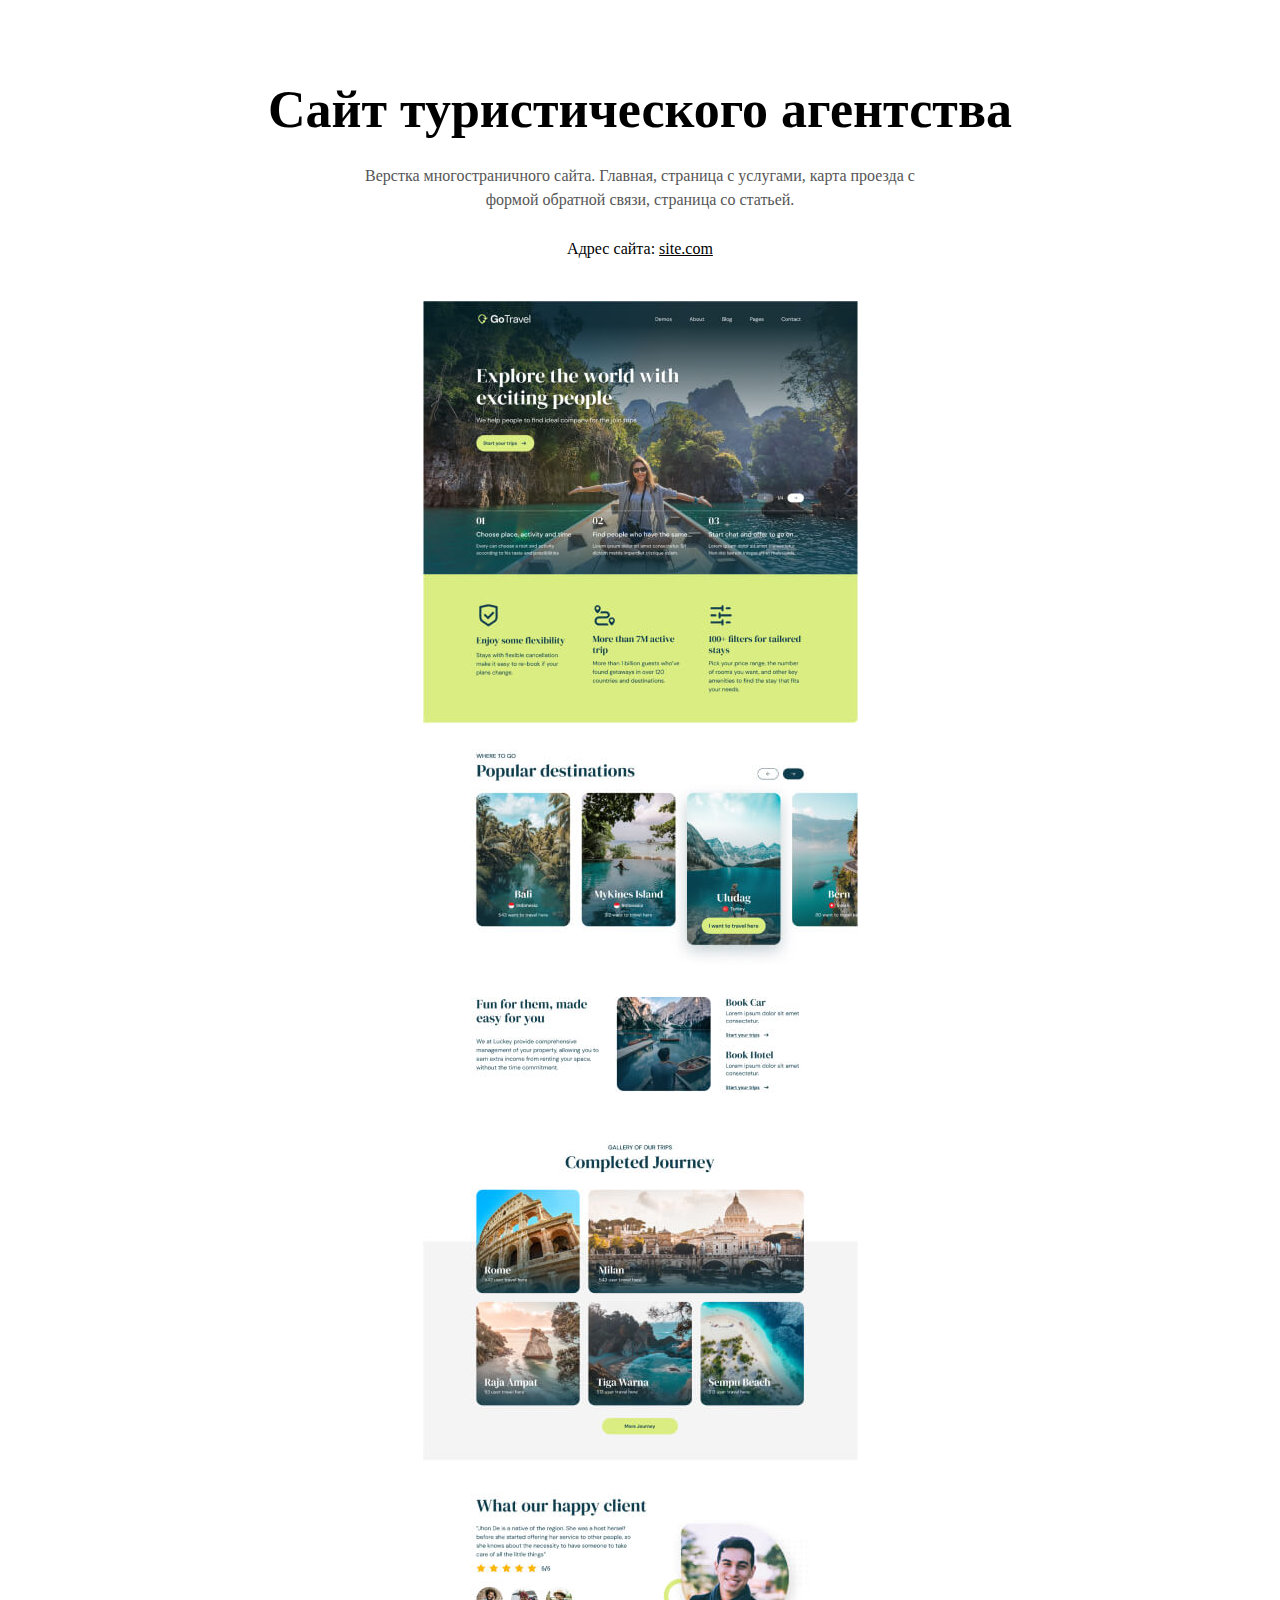
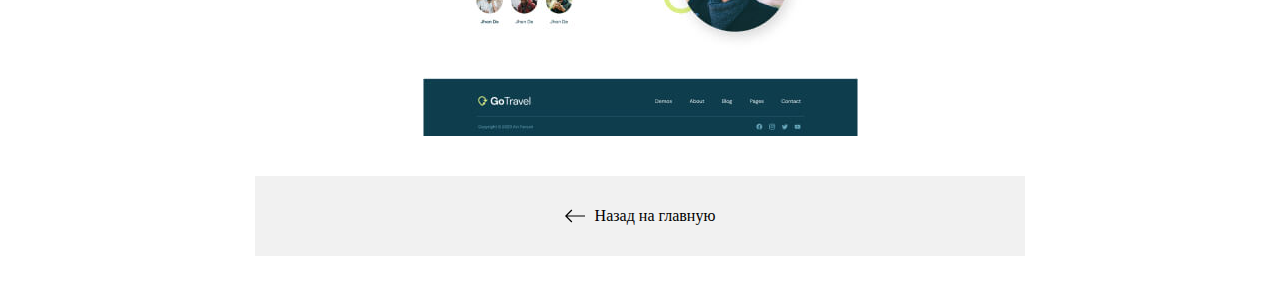
<file: portfolio html/go-travel.html>
<!DOCTYPE html>
<html lang="en">
<head>
    <meta charset="UTF-8">
    <meta name="viewport" content="width=device-width, initial-scale=1.0">
    <title>Сайт туристического агентства</title>
    <link rel="stylesheet" href="./css/reset.css">
    <link rel="stylesheet" href="./css/main.css">
    <link rel="stylesheet" href="./css/media.css">

    <link rel="icon" type="image/x-icon" href="./img/icons/favicon.svg">
    <link rel="apple-touch-icon" sizes="180x180" href="./img/icons/apple-touch-icon.png">
</head>
<body>
    <article class="inner-page">
        <div class="container">
            <div class="inner-page-details">
                <h1 class="inner-page-title">Сайт туристического агентства</h1>
    
                <div class="inner-page-text">
                    <p>
                        Верстка многостраничного сайта. Главная, страница с услугами, карта проезда с формой обратной связи,
                        страница со
                        статьей.
                    </p>
                    <p class="inner-page-link">Адрес сайта: <a href="#!" target="_blank">site.com</a></p>
                </div>
            </div>
            <img class="inner-page-img" src="./img/projects/project-go-travel.jpg"
                srcset="./img/projects/project-go-travel@2x.jpg 2x" alt="Сайт туристического агентства">
        </div>
    
    
        <a class="inner-page-backlink" href="./index.html">
            <img src="./img/icons/arrow-left.svg" alt="Назад на главную">
            Назад на главную</a>
    </article>
</body>
</html>
</file>
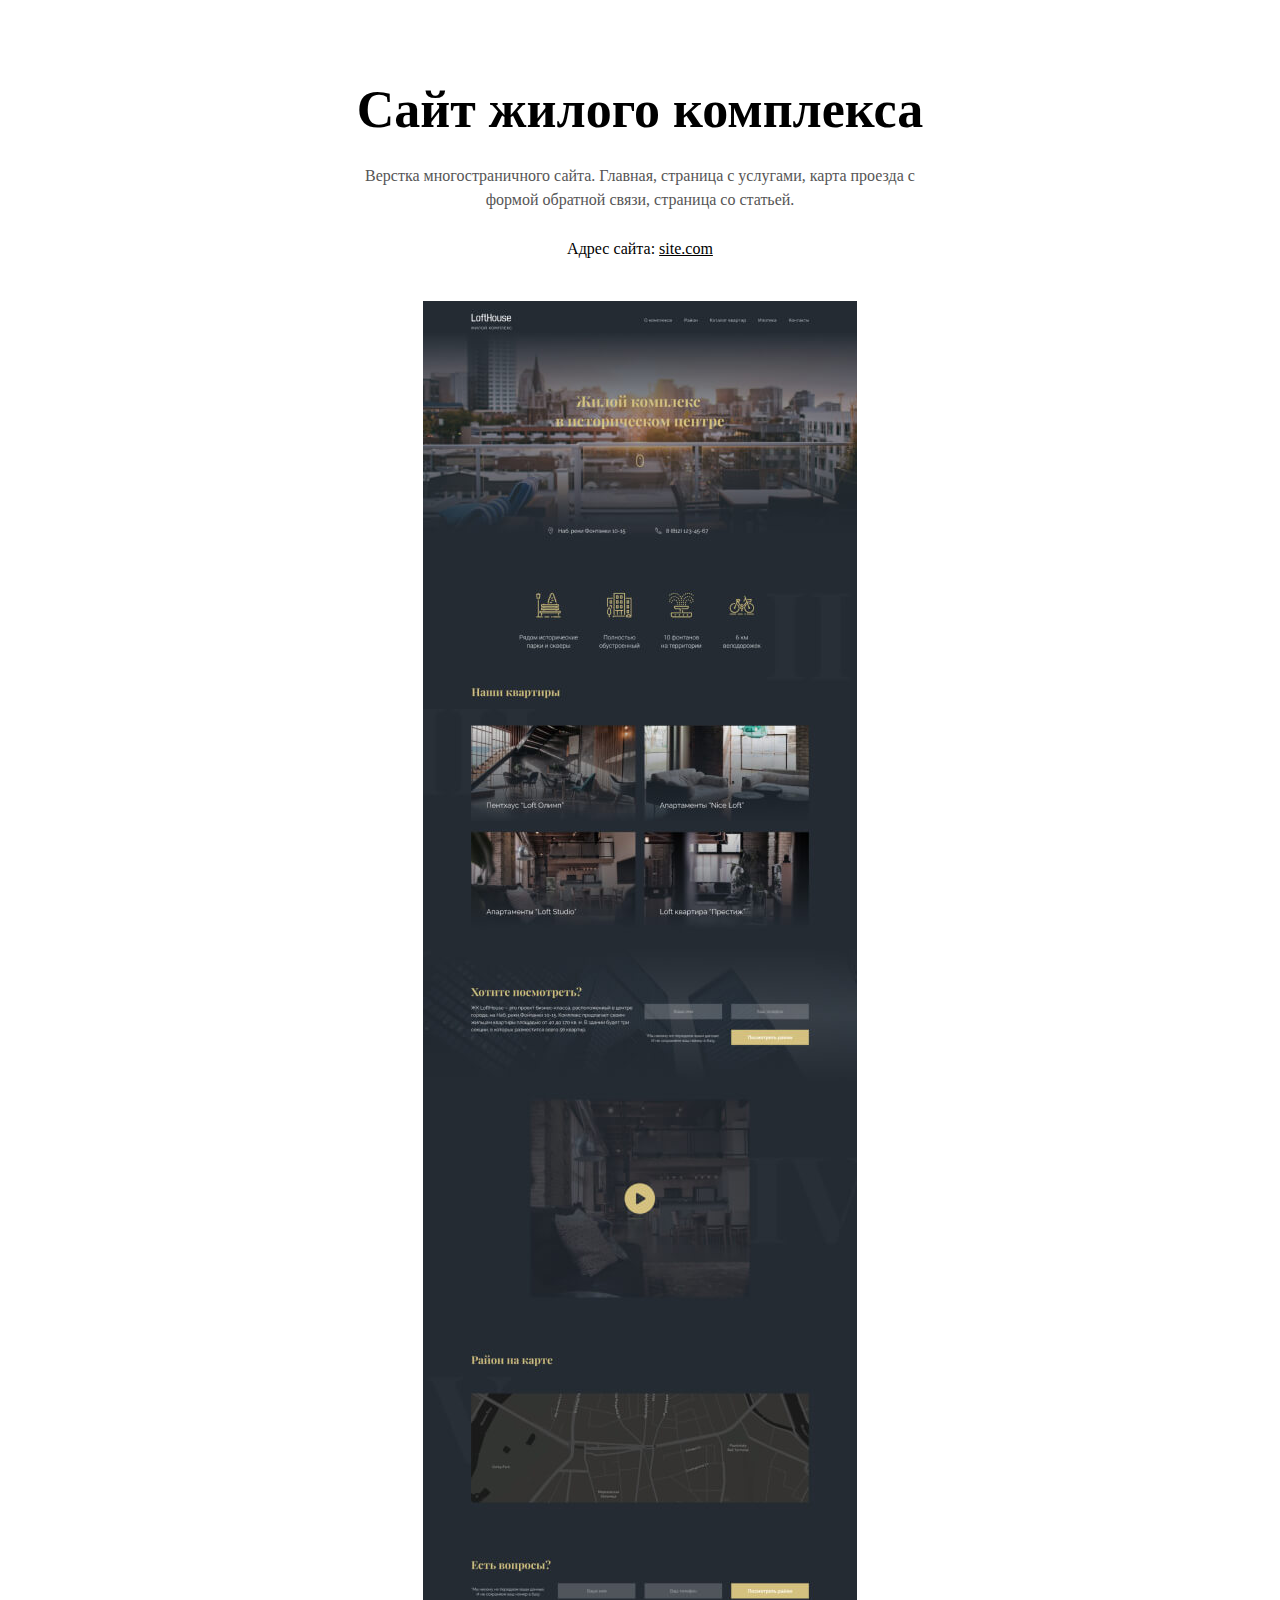
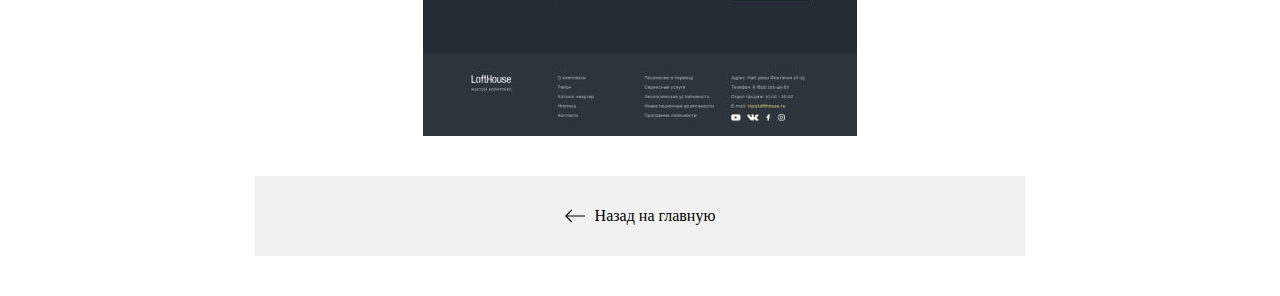
<file: portfolio html/lofthouse.html>
<!DOCTYPE html>
<html lang="en">

<head>
    <meta charset="UTF-8">
    <meta name="viewport" content="width=device-width, initial-scale=1.0">
    <title>Сайт жилого комплекса</title>
    <link rel="stylesheet" href="./css/reset.css">
    <link rel="stylesheet" href="./css/main.css">
    <link rel="stylesheet" href="./css/media.css">

    <link rel="icon" type="image/x-icon" href="./img/icons/favicon.svg">
    <link rel="apple-touch-icon" sizes="180x180" href="./img/icons/apple-touch-icon.png">
</head>

<body>
    <article class="inner-page">
        <div class="container">
            <div class="inner-page-details">
                <h1 class="inner-page-title">Сайт жилого комплекса</h1>

                <div class="inner-page-text">
                    <p>
                        Верстка многостраничного сайта. Главная, страница с услугами, карта проезда с формой обратной
                        связи,
                        страница со
                        статьей.
                    </p>
                    <p class="inner-page-link">Адрес сайта: <a href="#!" target="_blank">site.com</a></p>
                </div>
            </div>
            <img class="inner-page-img" src="./img/projects/project-lofthouse.jpg"
                srcset="./img/projects/project-lofthouse@2x.jpg 2x" alt="Сайт жилого комплекса">
        </div>


        <a class="inner-page-backlink" href="./index.html">
            <img src="./img/icons/arrow-left.svg" alt="Назад на главную">
            Назад на главную</a>
    </article>
</body>

</html>
</file>
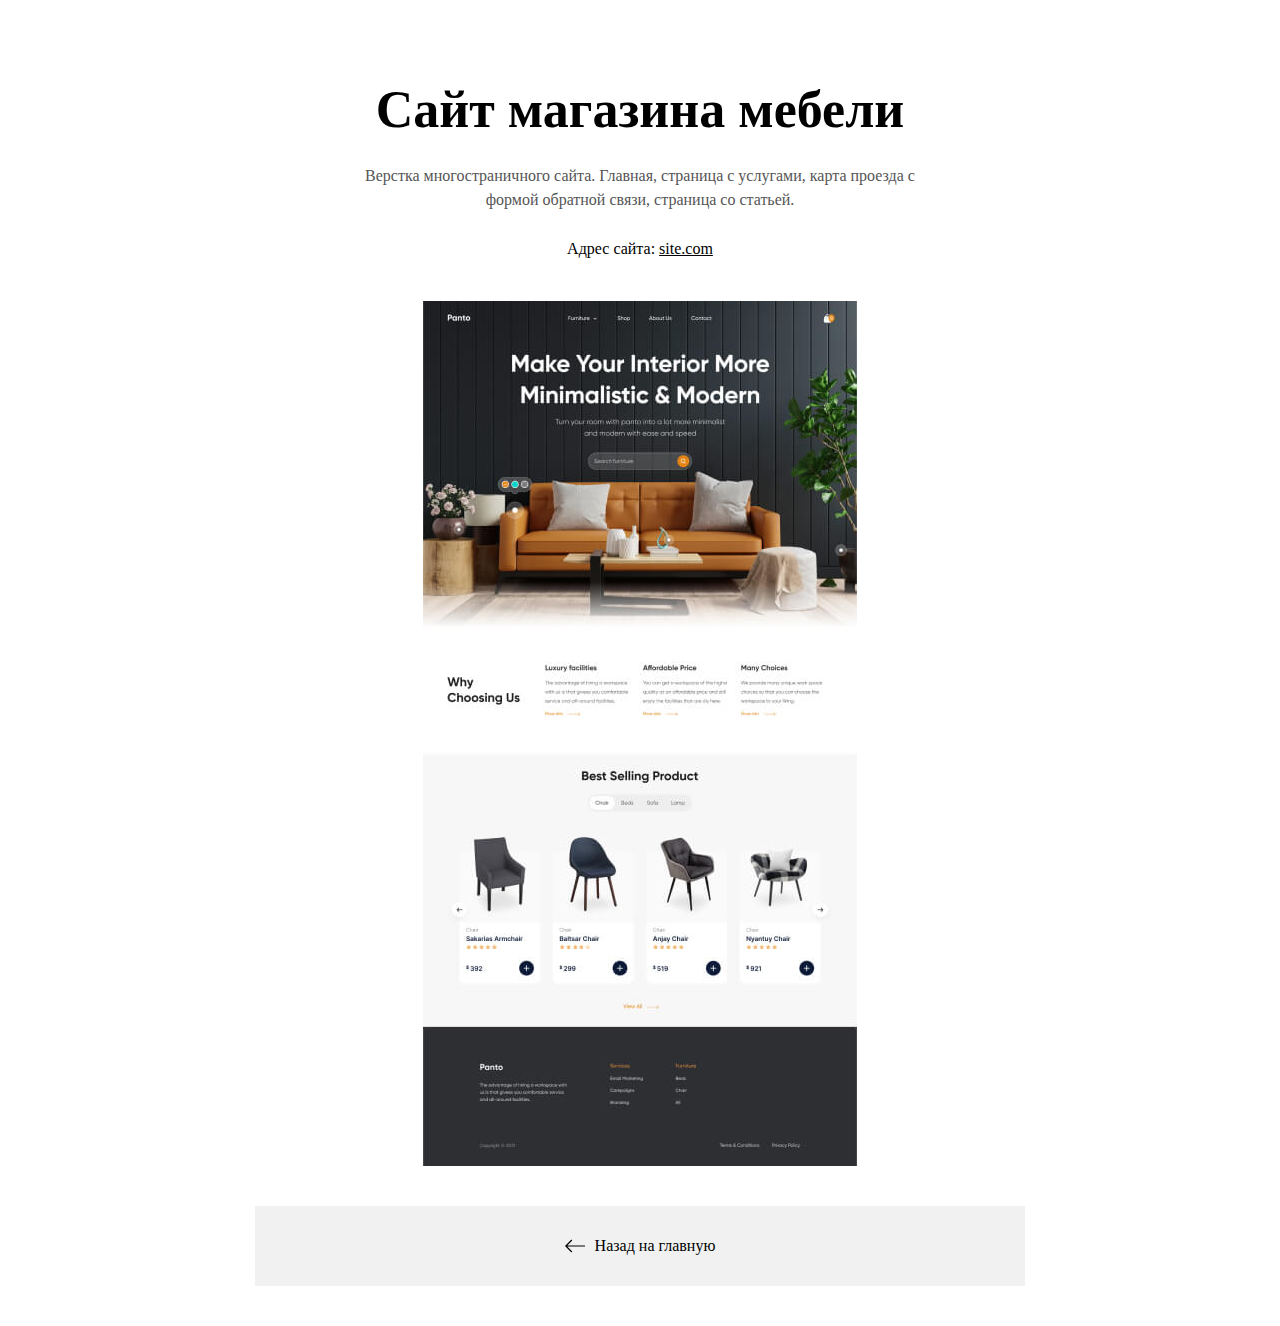
<file: portfolio html/panto.html>
<!DOCTYPE html>
<html lang="en">
<head>
    <meta charset="UTF-8">
    <meta name="viewport" content="width=device-width, initial-scale=1.0">
    <title>Сайт магазина мебели</title>
    <link rel="stylesheet" href="./css/reset.css">
    <link rel="stylesheet" href="./css/main.css">
    <link rel="stylesheet" href="./css/media.css">

    <link rel="icon" type="image/x-icon" href="./img/icons/favicon.svg">
    <link rel="apple-touch-icon" sizes="180x180" href="./img/icons/apple-touch-icon.png">
</head>
<body>
    <article class="inner-page">
        <div class="container">
            <div class="inner-page-details">
                <h1 class="inner-page-title">Сайт магазина мебели</h1>

                <div class="inner-page-text">
                    <p>
                        Верстка многостраничного сайта. Главная, страница с услугами, карта проезда с формой обратной связи, страница со
                        статьей.
                    </p>
                    <p class="inner-page-link">Адрес сайта: <a href="#!" target="_blank">site.com</a></p>
                </div>
            </div>
            <img class="inner-page-img" src="./img/projects/project-panto-full.jpg" srcset="./img/projects/project-panto-full@2x.jpg 2x" alt="Сайт магазина мебели">
        </div>
        

        <a class="inner-page-backlink" href="./index.html">
            <img src="./img/icons/arrow-left.svg" alt="Назад на главную">
            Назад на главную</a>
    </article>
</body>
</html>
</file>
<file: portfolio html/css/main.css>
@import url('https://fonts.googleapis.com/css2?family=Montserrat:ital,wght@0,100..900;1,100..900&display=swap');

html {
    scroll-behavior: smooth;
}

/* Base */
.body {
    font-family: "Montserrat", sans-serif;
    font-optical-sizing: auto;
    font-weight: 400;
    font-style: normal;
}

.container {
    max-width: 1200px;
    margin: 0 auto;
    padding: 0 15px;
}

/* Header */
.header {
    position: relative;
    padding: 80px 0px;
    /* background-color: #252525; */
    border-bottom-right-radius: 100px;
    color: #fff;
    /* background: #252525 linear-gradient(158deg, #2f2f2f 0%, #202020 100% ); */
}

.header-img {
    border-radius: 80px;
}

.header-row {
    display: flex;
    align-items: center;
    column-gap: 60px;
}

.video-bg video {
    position: absolute;
    top: 0;
    left: 0;
    object-fit: cover;
    width: 100%;
    max-height: 630px;
    border-bottom-right-radius: 100px;
    z-index: -1;
}

.header-title {
    margin-bottom: 10px;
    font-weight: 600;
    font-size: 60px;
}

.header-txt {
    margin-bottom: 20px;
    font-weight: 300;
    font-size: 26px;
}

.header-btns {
    display: flex;
    column-gap: 20px;
}

.btn {
    height: 48px;
    padding: 15px 25px ;
    background-color: #000;
    border-radius: 8px;
    color :#fff;
    line-height: 1;

    transition: all 0.2s ease-in;
}
.btn:hover {
    background-color: #1782cf;
}

.btn-outline {
    height: 48px;
    padding: 15px 25px ;
    border: 1px solid #3B3B3B;
    border-radius: 8px;
    color :#fff;
    line-height: 1;
}
.btn-outline:hover {
    border-color: #1782cf;
}

/* Portfolio */
.portfolio {
    padding: 80px 0;
}

.porfolio-title {
    margin-bottom: 65px;
    font-size: 52px;
    font-weight: 700;
    text-align: center;
}

.porfolio-title {
    font-size: 22px;
}

.projects {
    display: flex;
    flex-direction: column;
    row-gap: 70px;
    align-items: center;
}

.project {
    text-align: center;
}

.project-img {
    margin-bottom: 30px;
    border-radius: 30px;

    transition: opacity 0.2 ease-in;
}

.project-img:hover {
    opacity: 0.8;
}

.project-title {
    font-size: 22px;
}

.project-title a {
    color: #000;
    text-decoration: underline;
}

/* Contacts */

.contacts {
    padding: 80px 0;
    background-color: #252525;
    border-top-left-radius: 100px;
    color: #fff;
}

.contacts-title {
    margin-bottom: 65px;
    font-size: 52px;
    font-weight: 700;
    text-align: center;
}

.messangers {
    display: flex;
    column-gap: 30px;
    flex-wrap: wrap;
    row-gap: 30px;
}   

.messanger {
    flex-grow: 1;
    display: flex;
    column-gap: 15px;
    align-items: center;
    padding: 46px 20px;
    border-radius: 20px;
    border: 1px solid #363636;
    color: #fff;
    font-size: 20px;

    transition: background-color 0.2s ease-in;
}

.messanger:hover {
    background-color: #1e1e1e;
}

/* Footer */
.footer {
    padding: 30px 0;
    background-color: #1e1e1e;
    color: #5d5d5d;
}

.footer a {
    color: #5886A8;
}

.footer p + p {
    margin-top: 15px;
}

.footer-inner {
    text-align: center;
    font-size: 14px;
}

/* Inner page */

.inner-page {
    padding: 80px 0 40px;
}

.inner-page-details {
    display: flex;
    flex-direction: column;
    row-gap: 25px;
    align-items: center;
    margin-bottom: 40px;
    text-align: center;
}

.inner-page-title {
    font-size: 52px;
    font-weight: 700;
}

.inner-page-text {
    max-width: 570px;
    display: flex;
    flex-direction: column;
    row-gap: 25px;
    color: #555;
    line-height: 1.5;
}

.inner-page-link {
    color: #000;
}

.inner-page-link a {
    color: #000;
    text-decoration: underline;
}

.inner-page-img {
    display: block;
    margin: 0 auto;
    margin-bottom: 40px;
}

.inner-page-backlink {
    max-width: 770px;
    padding: 30px;
    display: flex;
    column-gap: 10px;
    align-items: center;
    justify-content: center;
    margin: 0 auto;
    text-align: center;
    color: #000;
    background-color: #F1F1F1;
    transition: background-color 0.2s ease-in;
}

.inner-page-backlink:hover {
    background-color: #DEDEDE;
}
</file>
<file: portfolio html/css/media.css>
@media (max-width: 1080px) {
.header-row {
  column-gap: 30px;
}

.header-img {
  width: 300px;
  border-radius: 30px;
}

.header-title {
  font-size: 52px;
}

.header-txt {
font-size: 22px;
}

.porfolio-title {
  font-size: 42px;
}

.contacts-title {
  font-size: 42px;
}

.inner-page-title {
  font-size: 42px;
}


}

@media (max-width: 767px) {
  .header {
    padding-top: 20px;
    padding-bottom: 40px;
    border-bottom-right-radius: 60px;
  }

.header-row {
  display: flex;
  column-gap: 60px;
  flex-direction: column;
  align-items: flex-start;
}
.header-img {
 max-width: 100%;
 width: auto;
}

.header-title {
  font-size: 32px;
}

.header-txt {
  font-size: 18px;
}

/* BTNS */
.btn,
.btn-outline {
  height: 42px;
  padding: 12px 15px 0;
}

/* Portfolio */
.porfolio-title {
  margin-bottom: 30px;
  font-size: 28px;
}

.projects {
  row-gap: 30px;
}

.project-img {
  margin-bottom: 20px;
  border-radius: 14px;
}

/* Contacts */

.contacts {
  padding: 40px 0;
  border-top-left-radius:60px;
}

.contacts-title {
  margin-bottom: 30px;
  font-size: 28px;
}

.messangers {
  gap: 20px;
}

.messanger {
  padding: 32px 20px;
  border-radius: 12px;
  font-size: 16px;
}

/* Footer */

.footer-inner {
  font-size: 12px;
}

/* Inner page */

.inner-page {
  padding: 40px 0 20px;
}

.inner-page-title {
  margin-bottom: 20px;
  font-size: 28px;
}

.inner-page-details {
  row-gap: 20px;
  margin-bottom: 20px;
}

.inner-page-text {
  row-gap: 20px;
}

.inner-page-img {
  margin-bottom: 20px;
}

.inner-page-backlink {
  padding: 20px;
}


}
</file>
